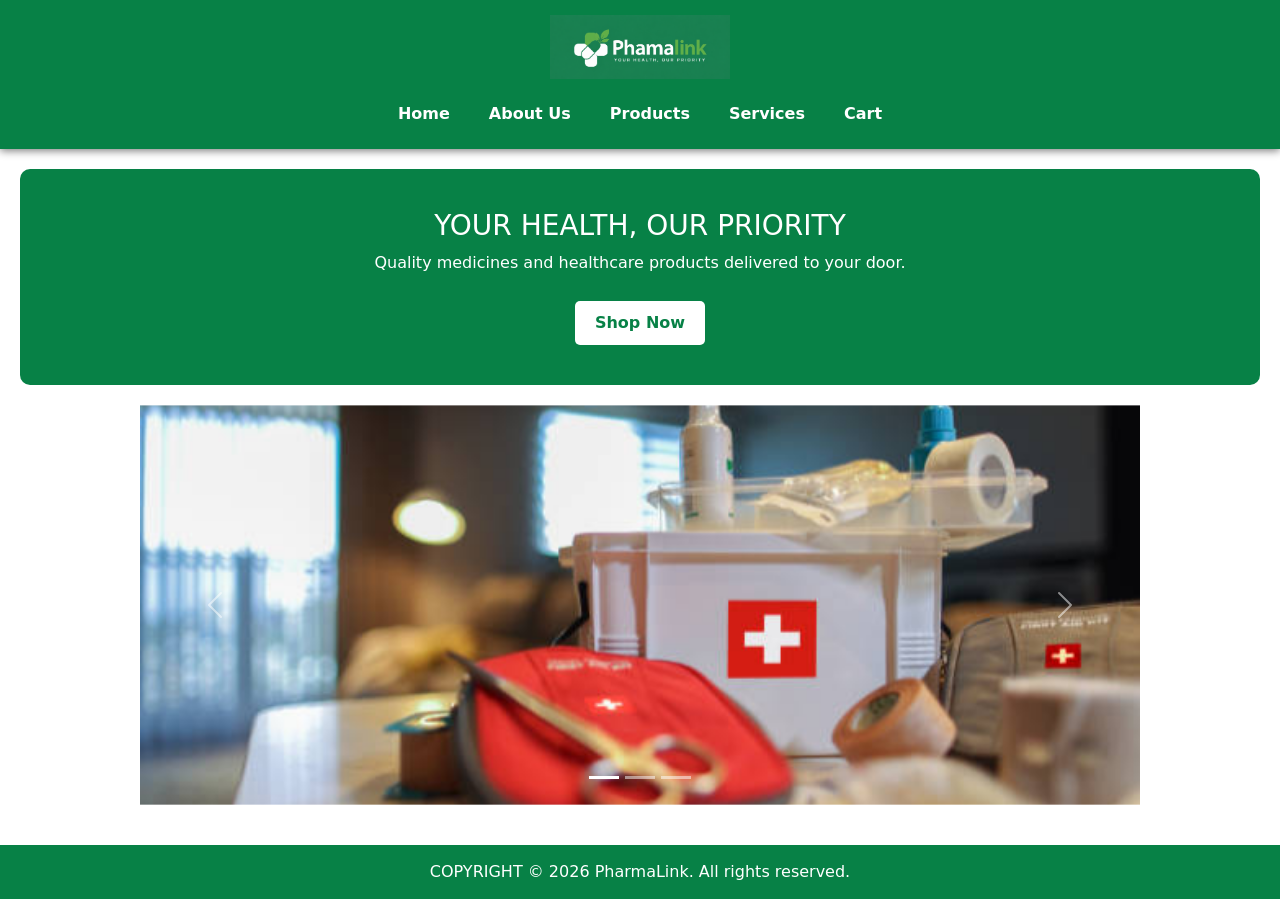
<file: index.html>
<!DOCTYPE html>
<html lang="en">
<head>
    <link href="style.css" rel="stylesheet">
    <link href="https://cdn.jsdelivr.net/npm/bootstrap@5.0.2/dist/css/bootstrap.min.css" rel="stylesheet">
    <meta charset="UTF-8">
    <meta name="viewport" content="width=device-width, initial-scale=1.0">
    <title>PharmaLink Home</title>
</head>
<body>
      <!-- HEADER SECTION -->
      <div class="header">

     <!-- Logo -->
      <div class="logo">
        <img src="LOGO AND BACKGROUND IMAGES/Pharmalink logo.png" alt="PharmaLink Logo" width="200px">
      </div>

    <!-- Navigation -->
    <nav class="nav">
        <a href="index.html">Home</a>
        <a href="About Us.html">About Us</a>
        <a href="Products.html">Products</a>
        <a href="Services.html">Services</a>
        <a href="Cart.html">Cart</a>
    </nav>

</div>
 
    <!--Primary or main content-->
 <main>

    <!-- Banner -->
    <div class="banner">
        <h3>YOUR HEALTH, OUR PRIORITY</h3>
        <p>Quality medicines and healthcare products delivered to your door.</p>
        <button class="BTN" onclick="window.location.href='Products.html'">Shop Now</button>
    </div>

    <!-- Featured Products Slider -->
    <div class="slider">
        <div id="carouselExampleIndicators" class="carousel slide" data-bs-ride="carousel">
            <div class="carousel-indicators">
                <button type="button" data-bs-target="#carouselExampleIndicators" data-bs-slide-to="0" class="active" aria-current="true" aria-label="Slide 1"></button>
                <button type="button" data-bs-target="#carouselExampleIndicators" data-bs-slide-to="1" aria-label="Slide 2"></button>
                <button type="button" data-bs-target="#carouselExampleIndicators" data-bs-slide-to="2" aria-label="Slide 3"></button>
            </div>
            <div class="carousel-inner">
                <div class="carousel-item active">
                    <img src="Products images/First Aidkit.jpg" class="d-block w-100" alt="Slide 1">
                </div>
                <div class="carousel-item">
                    <img src="Products images/Artovastatin.jpg" class="d-block w-100" alt="Slide 2">
                </div>
                <div class="carousel-item">
                    <img src="Products images/meter.jpg" class="d-block w-100" alt="Slide 3">
                </div>
            </div>
            <button class="carousel-control-prev" type="button" data-bs-target="#carouselExampleIndicators" data-bs-slide="prev">
                <span class="carousel-control-prev-icon" aria-hidden="true"></span>
                <span class="visually-hidden">Previous</span>
            </button>
            <button class="carousel-control-next" type="button" data-bs-target="#carouselExampleIndicators" data-bs-slide="next">
                <span class="carousel-control-next-icon" aria-hidden="true"></span>
                <span class="visually-hidden">Next</span>
            </button>
        </div>
    </div>

 </main>
  
    <script src="https://cdn.jsdelivr.net/npm/bootstrap@5.0.2/dist/js/bootstrap.bundle.min.js"></script>

</body>

    <!-- Footer -->
    <div class="footer">
        COPYRIGHT &copy; 2026 PharmaLink. All rights reserved.
    </div>

</html>
</file>
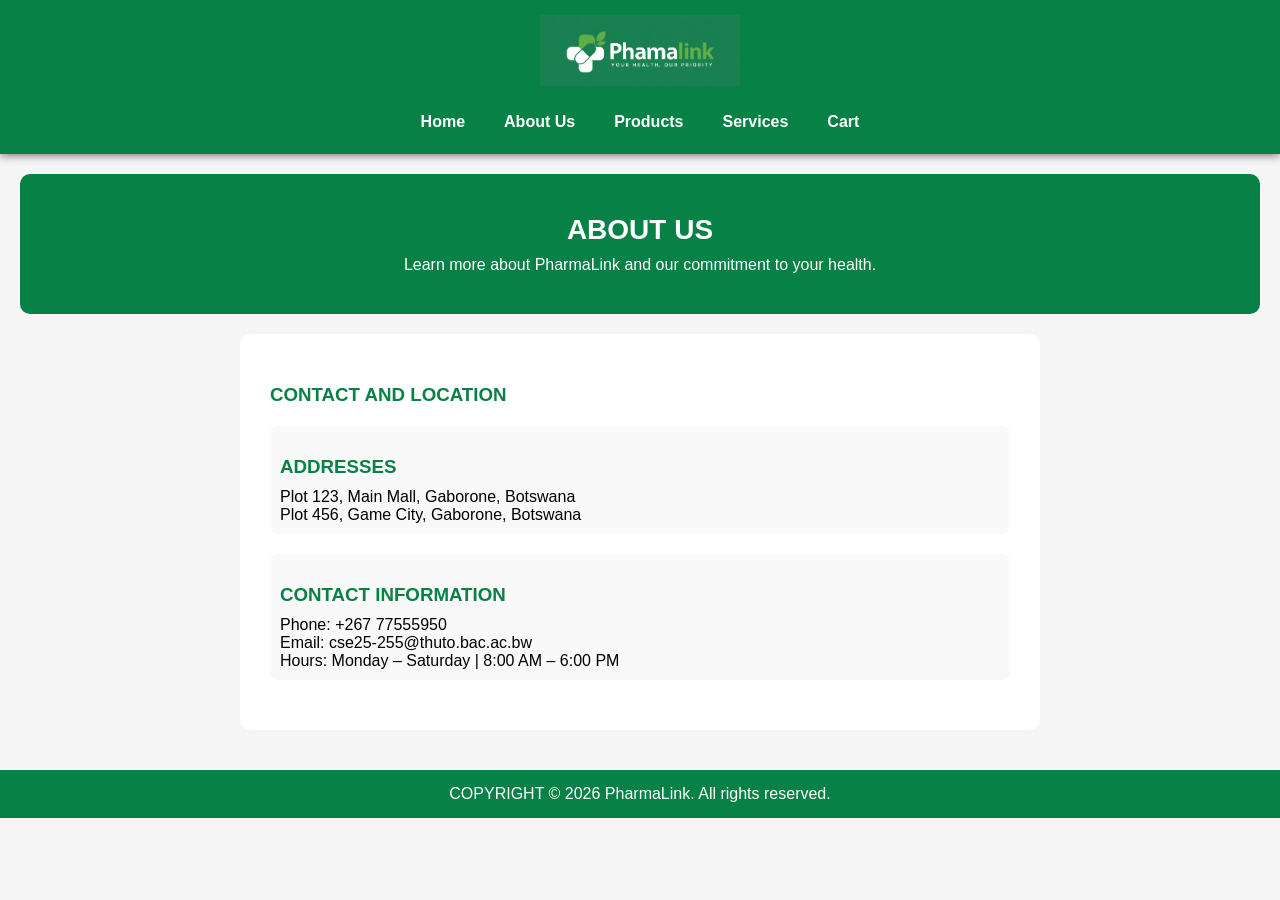
<file: About Us.html>
<!DOCTYPE html>
<html lang="en">
<head>
    <link href="style.css" rel="stylesheet">
    <meta charset="UTF-8">
    <meta name="viewport" content="width=device-width, initial-scale=1.0">
    <title>About Us - PharmaLink</title>
</head>
<body>

    <!-- Header -->
    <div class="header">
        <div class="Logo">
            <img src="LOGO AND BACKGROUND IMAGES/Pharmalink logo.png" alt="PharmaLink Logo" width="200">
        </div>
        <!-- Navigation -->
    <nav class="nav">
        <a href="index.html">Home</a>
        <a href="About Us.html">About Us</a>
        <a href="Products.html">Products</a>
        <a href="Services.html">Services</a>
        <a href="Cart.html">Cart</a>
    </nav>
    </div>
    <!-- Banner section -->
    <div class="banner">
        <h1>ABOUT US</h1>
        <p>Learn more about PharmaLink and our commitment to your health.</p>
    </div>

    <!-- Contact and Location information -->
    <div class="Info">
        <h3>CONTACT AND LOCATION</h3>

        <div class="Addresses">
            <h3>ADDRESSES</h3>
            <p>Plot 123, Main Mall, Gaborone, Botswana</p>
            <p>Plot 456, Game City, Gaborone, Botswana</p>
        </div>

        <div class="Contact">
            <h3>CONTACT INFORMATION</h3>
            <p>Phone: +267 77555950</p>
            <p>Email: cse25-255@thuto.bac.ac.bw</p>
            <p> Hours: Monday – Saturday | 8:00 AM – 6:00 PM</p>
        </div>
    </div>

    <!-- Footer -->
    <div class="footer">
        COPYRIGHT &copy; 2026 PharmaLink. All rights reserved.
    </div>

</body>
</html>
</file>
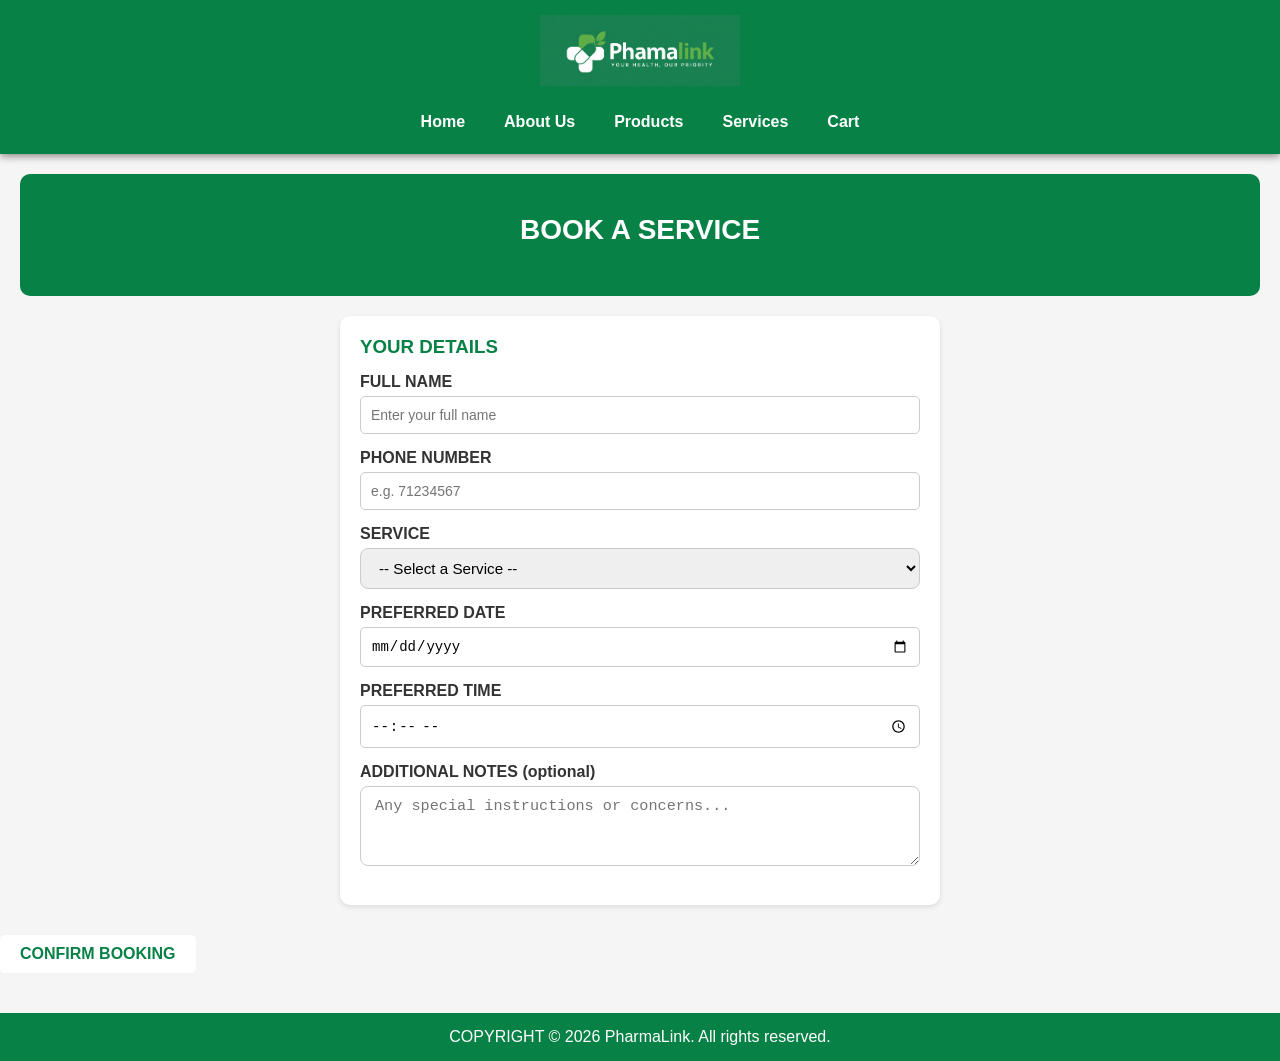
<file: Booking.html>
<!DOCTYPE html>
<html lang="en">
<head>
    <link href="style.css" rel="stylesheet">
    <script src="script.js"></script>
    <meta charset="UTF-8">
    <meta name="viewport" content="width=device-width, initial-scale=1.0">
    <title>Booking - PharmaLink</title>
</head>
<body>

    <!-- Header -->
    <div class="header">
        <div class="Logo">
            <img src="LOGO AND BACKGROUND IMAGES/Pharmalink logo.png" alt="PharmaLink Logo" width="200">
        </div>
        <!-- Navigation -->
        <div class="nav">
            <a href="index.html">Home</a>
            <a href="About Us.html">About Us</a>
            <a href="Products.html">Products</a>
            <a href="Services.html">Services</a>
            <a href="Cart.html">Cart</a>
        </div>
    </div>

    <!-- Hero / Banner -->
    <div class="banner">
        <h1>BOOK A SERVICE</h1>
    </div>

    <!-- Booking Form -->
    <div class="Customer-details">
        <h3>YOUR DETAILS</h3>

        <div class="form-group">
            <label>FULL NAME</label>
            <input type="text" id="fullName" placeholder="Enter your full name">
        </div>

        <div class="form-group">
            <label>PHONE NUMBER</label>
            <input type="text" id="phone" placeholder="e.g. 71234567">
        </div>

        <div class="form-group">
            <label>SERVICE</label>
            <select id="service" style="width:100%; padding:10px 14px; border:1px solid #ccc; border-radius:8px; font-size:0.95rem;">
                <option value="">-- Select a Service --</option>
                <option value="HIV Testing">HIV Testing</option>
                <option value="Blood Pressure Check">Blood Pressure Check</option>
                <option value="Pregnancy Scan">Pregnancy Scan</option>
                <option value="Diabetes Screening">Diabetes Screening</option>
                <option value="Vaccination">Vaccination</option>
                <option value="Cholesterol Test">Cholesterol Test</option>
                <option value="Pharmacist Consultation">Pharmacist Consultation</option>
                <option value="Weight Management">Weight Management</option>
            </select>
        </div>

        <div class="form-group">
            <label>PREFERRED DATE</label>
            <input type="date" id="bookingDate">
        </div>

        <div class="form-group">
            <label>PREFERRED TIME</label>
            <input type="time" id="bookingTime">
        </div>

        <div class="form-group">
            <label>ADDITIONAL NOTES (optional)</label>
            <textarea id="notes" placeholder="Any special instructions or concerns..." 
                style="width:100%; padding:10px 14px; border:1px solid #ccc; border-radius:8px; font-size:0.95rem; resize:vertical; min-height:80px;"></textarea>
        </div>
    </div>

    <!-- Submit Button -->
    <button class="btn" onclick="submitBooking()">CONFIRM BOOKING</button>

    <!-- Footer -->
    <div class="footer">
        COPYRIGHT &copy; 2026 PharmaLink. All rights reserved.
    </div>

</body>
</html>
</file>
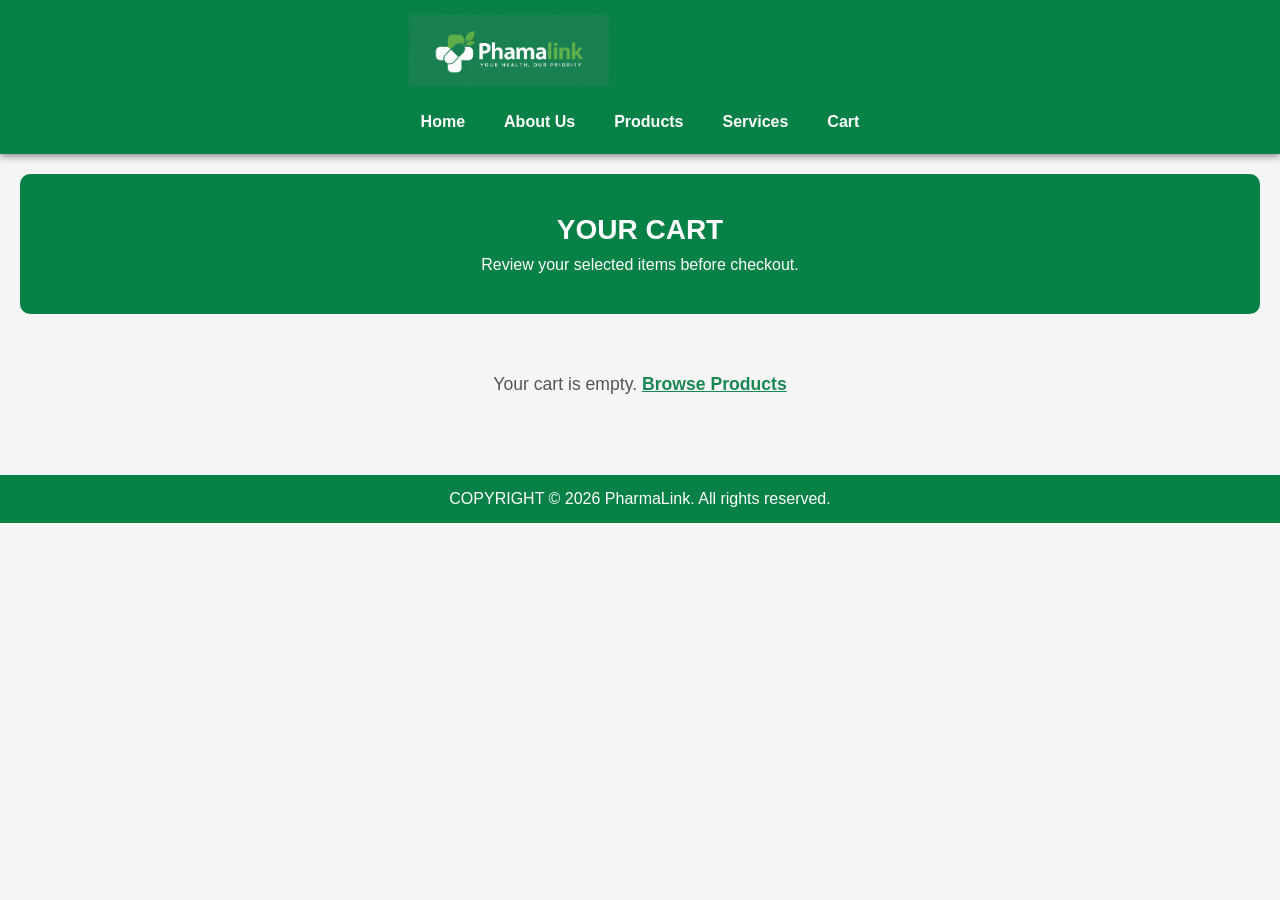
<file: Cart.html>
<!DOCTYPE html>
<html lang="en">
<head>
    <link href="style.css" rel="stylesheet">
    <script src="script.js"></script>
    <meta charset="UTF-8">
    <meta name="viewport" content="width=device-width, initial-scale=1.0">
    <title>Cart - PharmaLink</title>
</head>
<body>

    <!-- Header -->
    <div class="header">
        <div class="Logo">
            <img src="LOGO AND BACKGROUND IMAGES/Pharmalink logo.png" alt="PharmaLink Logo" width="200">

             <!-- Navigation -->
             <div class="nav">
                <a href="index.html">Home</a>
                <a href="About Us.html">About Us</a>
                <a href="Products.html">Products</a>
                <a href="Services.html">Services</a>
                <a href="Cart.html">Cart</a>
            </div>
         </div>
    </div>

    <!-- Banner -->
    <div class="banner">
        <h1>YOUR CART</h1>
        <p>Review your selected items before checkout.</p>
    </div>

    <!-- Cart Table -->
    <table class="cart-table" id="cartTable">
        <tr>
            <th>PRODUCT</th>
            <th>QUANTITY</th>
            <th>PRICE (P)</th>
            <th>TOTAL (P)</th>
            <th>REMOVE</th>
        </tr>
        <tbody id="cartBody">
            <!-- Items inserted by JavaScript -->
        </tbody>
    </table>

    <!-- Empty Cart Message -->
    <div id="emptyMsg" style="display:none; text-align:center; padding:40px; color:#555;">
        <p style="font-size:1.1rem;">Your cart is empty. <a href="Products.html" style="color:#198754; font-weight:600;">Browse Products</a></p>
    </div>

    <!-- Cart Summary -->
    <div class="cart-summary" id="cartSummary">
        <h3>Total Price: P <span id="grandTotal">0.00</span></h3>
        <div>
            <button onclick="window.location.href='Products.html'">CONTINUE SHOPPING</button>
            <button onclick="window.location.href='Checkout.html'">PROCEED TO CHECKOUT</button>
        </div>
    </div>

    <!-- Footer -->
    <div class="footer">
        COPYRIGHT &copy; 2026 PharmaLink. All rights reserved.
    </div>

</body>
</html>
</file>
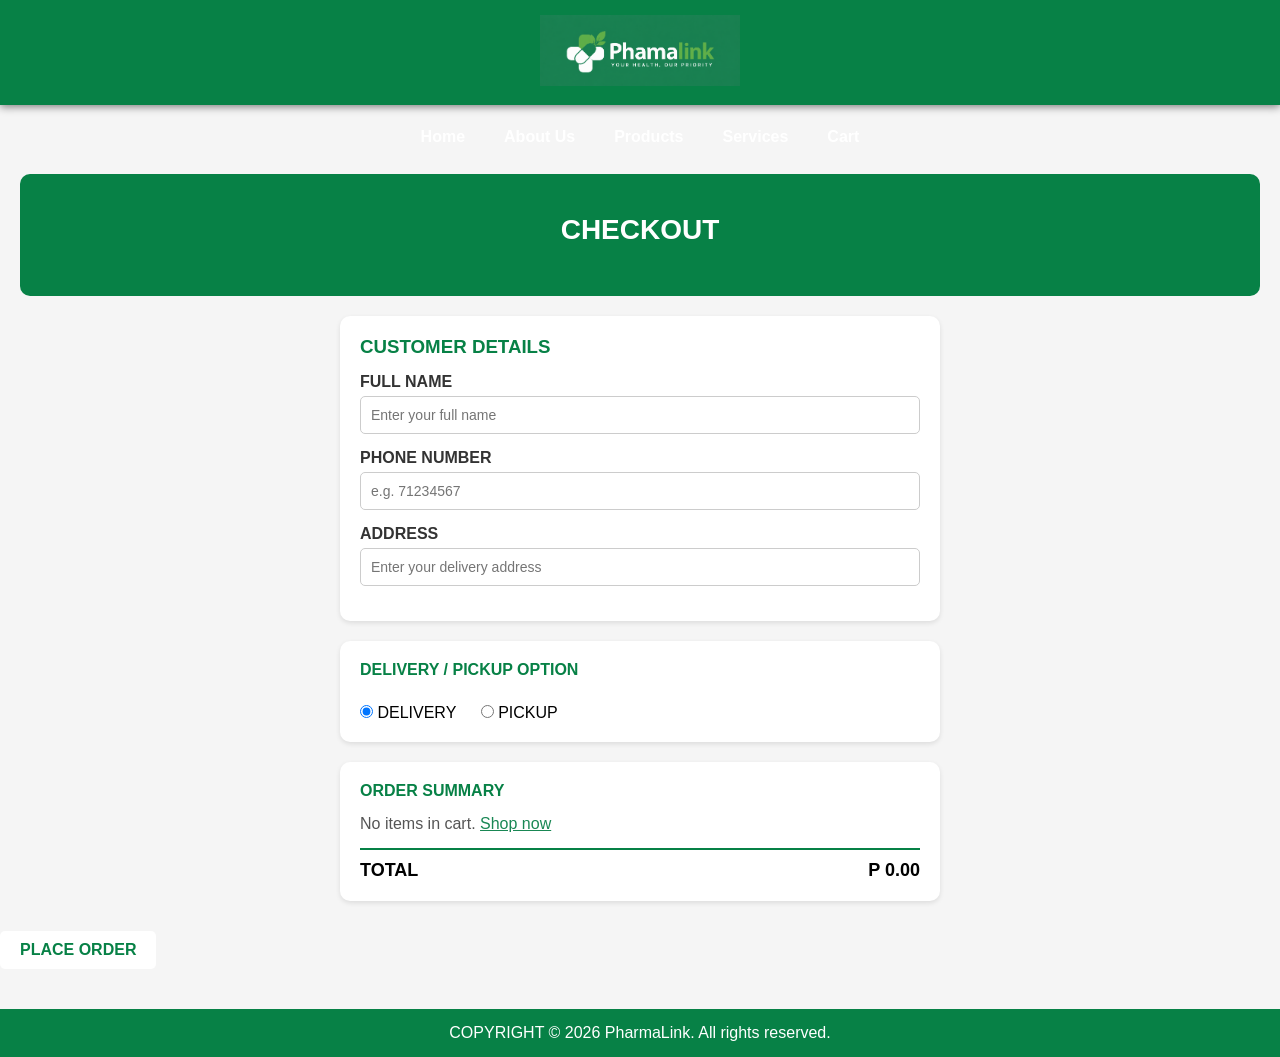
<file: Checkout.html>
<!DOCTYPE html>
<html lang="en">
<head>
    <link href="style.css" rel="stylesheet">
    <script src="script.js"></script>
    <meta charset="UTF-8">
    <meta name="viewport" content="width=device-width, initial-scale=1.0">
    <title>Checkout - PharmaLink</title>
</head>
<body>

    <!-- Header -->
    <div class="header">
        <div class="Logo">
            <img src="LOGO AND BACKGROUND IMAGES/Pharmalink logo.png" alt="PharmaLink Logo" width="200">
        </div>
    </div>

    <!-- Navigation -->
    <div class="nav">
        <a href="index.html">Home</a>
        <a href="About Us.html">About Us</a>
        <a href="Products.html">Products</a>
        <a href="Services.html">Services</a>
        <a href="Cart.html">Cart</a>
    </div>

    <!-- Hero / Banner -->
    <div class="banner">
        <h1>CHECKOUT</h1>
    </div>

    <!-- Customer Details -->
    <div class="Customer-details">
        <h3>CUSTOMER DETAILS</h3>

        <div class="form-group">
            <label>FULL NAME</label>
            <input type="text" id="fullName" placeholder="Enter your full name">
        </div>

        <div class="form-group">
            <label>PHONE NUMBER</label>
            <input type="text" id="phone" placeholder="e.g. 71234567">
        </div>

        <div class="form-group">
            <label>ADDRESS</label>
            <input type="text" id="address" placeholder="Enter your delivery address">
        </div>
    </div>

    <!-- Delivery / Pickup Option -->
    <div class="Delivery">
        <div class="delivery-options">
            <h4>DELIVERY / PICKUP OPTION</h4>
            <label>
                <input type="radio" name="option" value="Delivery" checked> DELIVERY
            </label>
            <label>
                <input type="radio" name="option" value="Pickup"> PICKUP
            </label>
        </div>
    </div>

    <!-- Order Summary -->
    <div class="Summary">
        <div class="box">
            <h4>ORDER SUMMARY</h4>
            <div id="orderSummary">
                <!-- Items inserted by JavaScript -->
            </div>
            <div class="order-total">
                <span>TOTAL</span>
                <span>P <span id="checkoutTotal">0.00</span></span>
            </div>
        </div>
    </div>

    <!-- Place Order Button -->
    <button class="btn" onclick="placeOrder()">PLACE ORDER</button>

    <!-- Footer -->
    <div class="footer">
        COPYRIGHT &copy; 2026 PharmaLink. All rights reserved.
    </div>

</body>
</html>
</file>
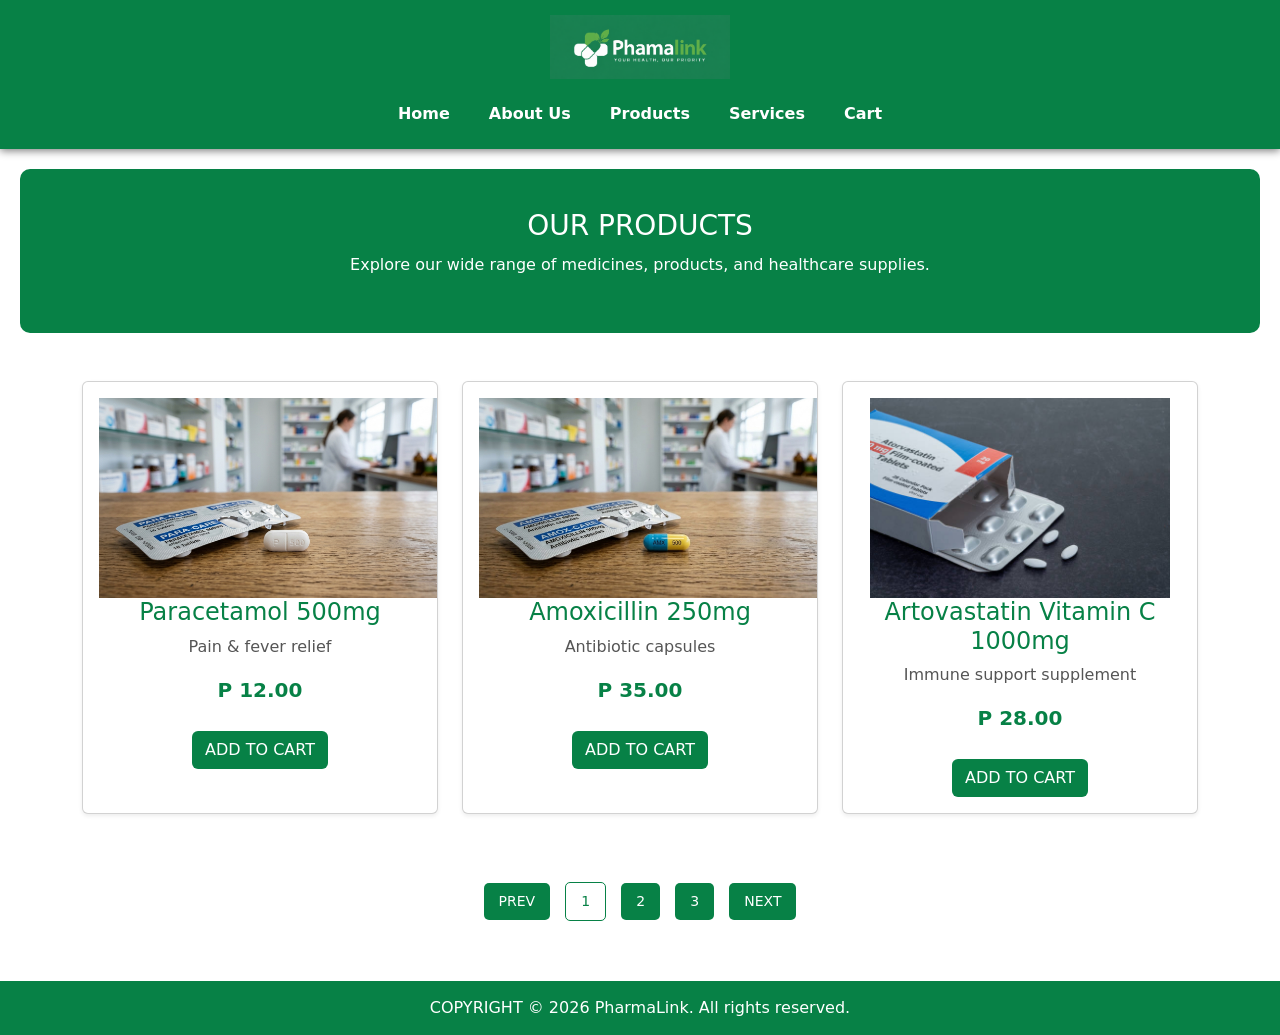
<file: Products.html>
<!DOCTYPE html>
<html lang="en">
<head>
    <link href="style.css" rel="stylesheet">
    <link href="https://cdn.jsdelivr.net/npm/bootstrap@5.0.2/dist/css/bootstrap.min.css" rel="stylesheet">
    <script src="script.js"></script>
    <meta charset="UTF-8">
    <meta name="viewport" content="width=device-width, initial-scale=1.0">
    <title>Products - PharmaLink</title>
</head>
<body>

    <!-- Header -->
    <div class="header">
        <div class="logo">
            <img src="LOGO AND BACKGROUND IMAGES/Pharmalink logo.png" alt="PharmaLink Logo" width="200px">
        </div>

        <!-- Navigation -->
        <nav class="nav">
            <a href="index.html">Home</a>
            <a href="About Us.html">About Us</a>
            <a href="Products.html">Products</a>
            <a href="Services.html">Services</a>
            <a href="Cart.html">Cart</a>
        </nav>
    </div>

    <!-- Banner -->
    <div class="banner">
        <h1>OUR PRODUCTS</h1>
        <p>Explore our wide range of medicines, products, and healthcare supplies.</p>
    </div>

    <!-- Products Grid using Bootstrap -->
    <div class="container my-5">
        <div class="row g-4" id="productGrid">

            <!-- Page 1 Products -->
            <div class="col-md-4 col-sm-6 page-1">
                <div class="card h-100 shadow-sm">
                    <div class="card-body text-center">
                        <img src="Products images/PARACETAMOL.png" alt="Paracetamol image" style="height: 200px; object-fit: cover;">
                        <h4 class="card-title" style="color: rgb(7, 129, 70);">Paracetamol 500mg</h4>
                        <p class="card-text" style="color:#555;">Pain & fever relief</p>
                        <p style="color: rgb(7, 129, 70); font-weight: 700; font-size: 20px;">P 12.00</p>
                        <button class="btn" style="background-color: rgb(7, 129, 70); color: white;" onclick="addToCart('Paracetamol 500mg', 12)">ADD TO CART</button>
                    </div>
                </div>
            </div>
            <div class="col-md-4 col-sm-6 page-1">
                <div class="card h-100 shadow-sm">
                    <div class="card-body text-center">
                        <img src="Products images/AMOXILIN.png" alt="Amoxicillin tablets image" style="height: 200px; object-fit: cover;">
                        <h4 class="card-title" style="color: rgb(7, 129, 70);">Amoxicillin 250mg</h4>
                        <p class="card-text" style="color:#555;">Antibiotic capsules</p>
                        <p style="color: rgb(7, 129, 70); font-weight: 700; font-size: 20px;">P 35.00</p>
                        <button class="btn" style="background-color: rgb(7, 129, 70); color: white;" onclick="addToCart('Amoxicillin 250mg', 35)">ADD TO CART</button>
                    </div>
                </div>
            </div>
            <div class="col-md-4 col-sm-6 page-1">
                <div class="card h-100 shadow-sm">
                    <div class="card-body text-center">
                        <img src="Products images/Artovastatin.jpg" alt="Vitamin TABLETS IMAGE" style="height: 200px; object-fit: cover;">
                        <h4 class="card-title" style="color: rgb(7, 129, 70);">Artovastatin Vitamin C 1000mg</h4>
                        <p class="card-text" style="color:#555;">Immune support supplement</p>
                        <p style="color: rgb(7, 129, 70); font-weight: 700; font-size: 20px;">P 28.00</p>
                        <button class="btn" style="background-color: rgb(7, 129, 70); color: white;" onclick="addToCart('Vitamin C 1000mg', 28)">ADD TO CART</button>
                    </div>
                </div>
            </div>

            <!-- Page 2 Products -->
            <div class="col-md-4 col-sm-6 page-2" style="display:none;">
                <div class="card h-100 shadow-sm">
                    <div class="card-body text-center">
                        <img src="Products images/Monitor.jpg" alt="Blood pressure monitoer image" style="height: 200px; object-fit: cover;">
                        <h4 class="card-title" style="color: rgb(7, 129, 70);">Blood Pressure Monitor</h4>
                        <p class="card-text" style="color:#555;">Home use device</p>
                        <p style="color: rgb(7, 129, 70); font-weight: 700; font-size: 20px;">P 350.00</p>
                        <button class="btn" style="background-color: rgb(7, 129, 70); color: white;" onclick="addToCart('Blood Pressure Monitor', 350)">ADD TO CART</button>
                    </div>
                </div>
            </div>
            <div class="col-md-4 col-sm-6 page-2" style="display:none;">
                <div class="card h-100 shadow-sm">
                    <div class="card-body text-center">
                        <img src="Products images/meter.jpg" alt="Glucose meter image" style="height: 200px; object-fit: cover;">
                        <h4 class="card-title" style="color: rgb(7, 129, 70);">Glucose Meter</h4>
                        <p class="card-text" style="color:#555;">Diabetic monitoring kit</p>
                        <p style="color: rgb(7, 129, 70); font-weight: 700; font-size: 20px;">P 280.00</p>
                        <button class="btn" style="background-color: rgb(7, 129, 70); color: white;" onclick="addToCart('Glucose Meter', 280)">ADD TO CART</button>
                    </div>
                </div>
            </div>
            <div class="col-md-4 col-sm-6 page-2" style="display:none;">
                <div class="card h-100 shadow-sm">
                    <div class="card-body text-center">
                        <img src="Products images/Thermometer.jpg" alt="Thermometer image" style="height: 200px; object-fit: cover;">
                        <h4 class="card-title" style="color: rgb(7, 129, 70);">Thermometer</h4>
                        <p class="card-text" style="color:#555;">Clinical Thermometer</p>
                        <p style="color: rgb(7, 129, 70); font-weight: 700; font-size: 20px;">P 120.00</p>
                        <button class="btn" style="background-color: rgb(7, 129, 70); color: white;" onclick="addToCart('Thermometer', 120)">ADD TO CART</button>
                    </div>
                </div>
            </div>

            <!-- Page 3 Products -->
            <div class="col-md-4 col-sm-6 page-3" style="display:none;">
                <div class="card h-100 shadow-sm">
                    <div class="card-body text-center">
                        <img src="Products images/bandage.jpg" alt="Bandage Pack Image" style="height: 200px; object-fit: cover;">
                        <h4 class="card-title" style="color: rgb(7, 129, 70);">Bandages Pack</h4>
                        <p class="card-text" style="color:#555;">Assorted sizes - 20 pcs</p>
                        <p style="color: rgb(7, 129, 70); font-weight: 700; font-size: 20px;">P 20.00</p>
                        <button class="btn" style="background-color: rgb(7, 129, 70); color: white;" onclick="addToCart('Bandages Pack', 20)">ADD TO CART</button>
                    </div>
                </div>
            </div>
            <div class="col-md-4 col-sm-6 page-3" style="display:none;">
                <div class="card h-100 shadow-sm">
                    <div class="card-body text-center">
                        <img src="Products images/First Aidkit.jpg" alt="First Aid Kit image" style="height: 200px; object-fit: cover;">
                        <h4 class="card-title" style="color: rgb(7, 129, 70);">First Aid Kit</h4>
                        <p class="card-text" style="color:#555;">Complete home kit</p>
                        <p style="color: rgb(7, 129, 70); font-weight: 700; font-size: 20px;">P 95.00</p>
                        <button class="btn" style="background-color: rgb(7, 129, 70); color: white;" onclick="addToCart('First Aid Kit', 95)">ADD TO CART</button>
                    </div>
                </div>
            </div>
            <div class="col-md-4 col-sm-6 page-3" style="display:none;">
                <div class="card h-100 shadow-sm">
                    <div class="card-body text-center">
                        <img src="Products images/Anticeptic.jpg" alt="Anticeptic solution photo" style="height: 200px; object-fit: cover;">
                        <h4 class="card-title" style="color: rgb(7, 129, 70);">Antiseptic Solution</h4>
                        <p class="card-text" style="color:#555;">Wound cleaning liquid</p>
                        <p style="color: rgb(7, 129, 70); font-weight: 700; font-size: 20px;">P 18.00</p>
                        <button class="btn" style="background-color: rgb(7, 129, 70); color: white;" onclick="addToCart('Antiseptic Solution', 18)">ADD TO CART</button>
                    </div>
                </div>
            </div>
        </div>
    </div>

    <!-- Pagination -->
    <div class="Pagination">
        <button onclick="prevPage()">PREV</button>
        <button onclick="showPage(1)" id="btn-1" class="active">1</button>
        <button onclick="showPage(2)" id="btn-2">2</button>
        <button onclick="showPage(3)" id="btn-3">3</button>
        <button onclick="nextPage()">NEXT</button>
    </div>

    <script src="https://cdn.jsdelivr.net/npm/bootstrap@5.0.2/dist/js/bootstrap.bundle.min.js"></script>

    <!-- Footer -->
    <div class="footer">
        COPYRIGHT &copy; 2026 PharmaLink. All rights reserved.
    </div>
</body>
</html>
</file>
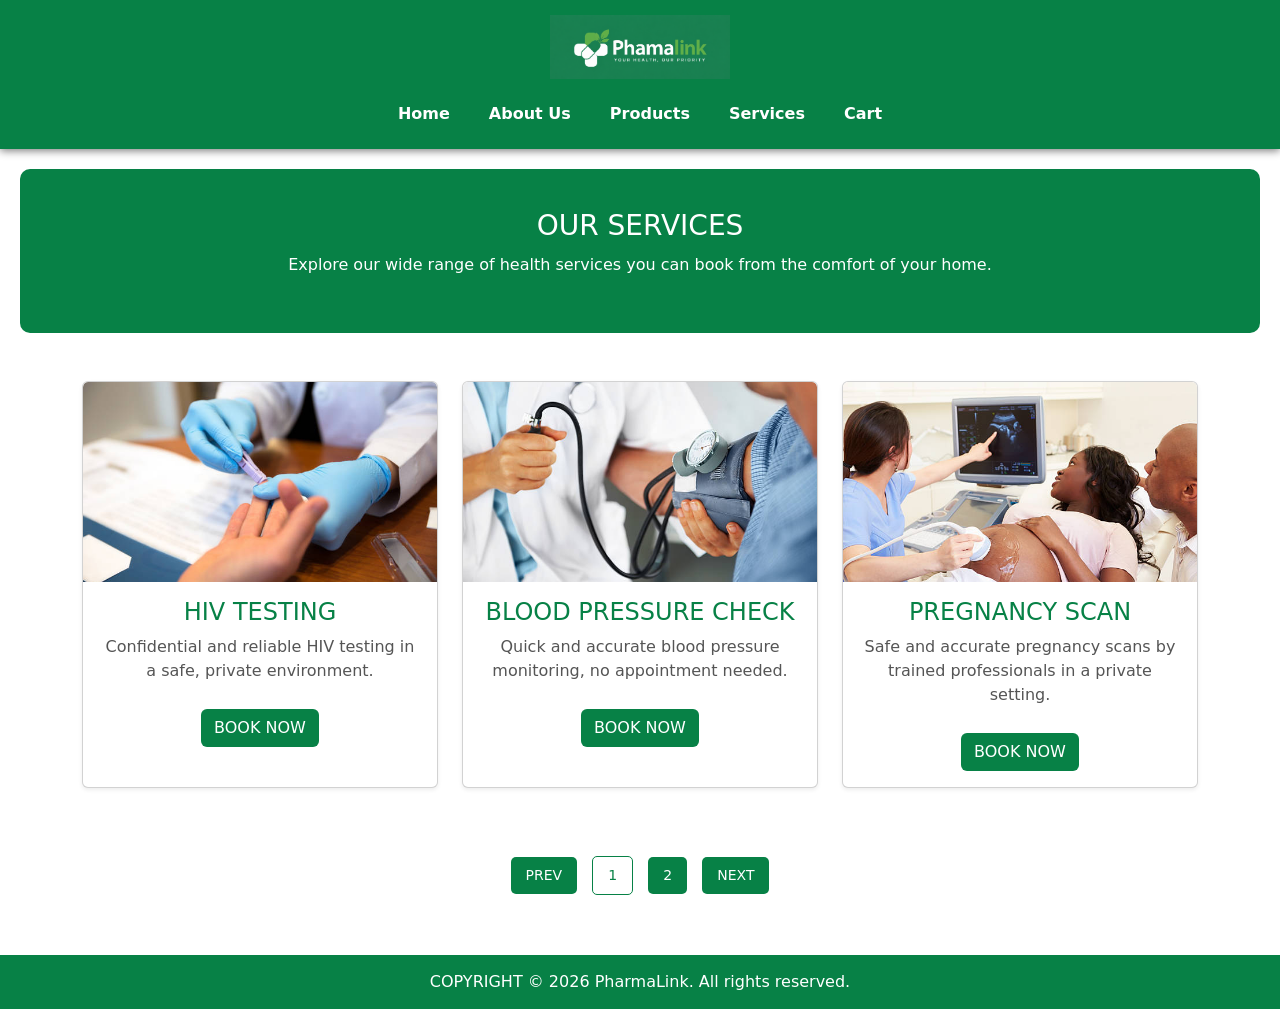
<file: Services.html>
<!DOCTYPE html>
<html lang="en">
<head>
    <link href="style.css" rel="stylesheet">
    <link href="https://cdn.jsdelivr.net/npm/bootstrap@5.0.2/dist/css/bootstrap.min.css" rel="stylesheet">
    <script src="script.js"></script>
    <meta charset="UTF-8">
    <meta name="viewport" content="width=device-width, initial-scale=1.0">
    <title>Services - PharmaLink</title>
</head>
<body>

    <!-- Header -->
    <div class="header">
        <div class="logo">
            <img src="LOGO AND BACKGROUND IMAGES/Pharmalink logo.png" alt="PharmaLink Logo" width="200px">
        </div>

        <!-- Navigation -->
        <nav class="nav">
            <a href="index.html">Home</a>
            <a href="About Us.html">About Us</a>
            <a href="Products.html">Products</a>
            <a href="Services.html">Services</a>
            <a href="Cart.html">Cart</a>
        </nav>
    </div>

    <!-- Banner -->
    <div class="banner">
        <h1>OUR SERVICES</h1>
        <p>Explore our wide range of health services you can book from the comfort of your home.</p>
    </div>

    <!-- Services Grid using Bootstrap -->
    <div class="container my-5">
        <div class="row g-4" id="servicesGrid">
            <!-- Page 1 Services -->
            <div class="col-md-6 col-lg-4 page-1">
                <div class="card h-100 shadow-sm">
                    <img src="Services Images/HIV.jpg" class="card-img-top" alt="HIV Testing" style="height: 200px; object-fit: cover;">
                    <div class="card-body text-center">
                        <h4 class="card-title" style="color: rgb(7, 129, 70);">HIV TESTING</h4>
                        <p class="card-text" style="color:#555;">Confidential and reliable HIV testing in a safe, private environment.</p>
                        <button class="btn" style="background-color: rgb(7, 129, 70); color: white;" onclick="bookService('HIV Testing')">BOOK NOW</button>
                    </div>
                </div>
            </div>

            <div class="col-md-6 col-lg-4 page-1">
                <div class="card h-100 shadow-sm">
                    <img src="Services Images/BP.jpg" class="card-img-top" alt="Blood Pressure" style="height: 200px; object-fit: cover;">
                    <div class="card-body text-center">
                        <h4 class="card-title" style="color: rgb(7, 129, 70);">BLOOD PRESSURE CHECK</h4>
                        <p class="card-text" style="color:#555;">Quick and accurate blood pressure monitoring, no appointment needed.</p>
                        <button class="btn" style="background-color: rgb(7, 129, 70); color: white;" onclick="bookService('Blood Pressure Check')">BOOK NOW</button>
                    </div>
                </div>
            </div>

            <div class="col-md-6 col-lg-4 page-1">
                <div class="card h-100 shadow-sm">
                    <img src="Services Images/P SCAN.jpg" class="card-img-top" alt="Pregnancy Scan" style="height: 200px; object-fit: cover;">
                    <div class="card-body text-center">
                        <h4 class="card-title" style="color: rgb(7, 129, 70);">PREGNANCY SCAN</h4>
                        <p class="card-text" style="color:#555;">Safe and accurate pregnancy scans by trained professionals in a private setting.</p>
                        <button class="btn" style="background-color: rgb(7, 129, 70); color: white;" onclick="bookService('Pregnancy Scan')">BOOK NOW</button>
                    </div>
                </div>
            </div>


            <!-- Page 2 Services -->
            <div class="col-md-6 col-lg-4 page-2" style="display:none;">
                <div class="card h-100 shadow-sm">
                    <img src="Services Images/Vaccination.jpg" class="card-img-top" alt="Vaccination image" style="height: 200px; object-fit: cover;">
                    <div class="card-body text-center">
                        <h4 class="card-title" style="color: rgb(7, 129, 70);">VACCINATION SERVICES</h4>
                        <p class="card-text" style="color:#555;">Get vaccinated with flu, Hepatitis B, and other essential vaccines.</p>
                        <button class="btn" style="background-color: rgb(7, 129, 70); color: white;" onclick="bookService('Vaccination')">BOOK NOW</button>
                    </div>
                </div>
            </div>

            <div class="col-md-6 col-lg-4 page-2" style="display:none;">
                <div class="card h-100 shadow-sm">
                    <img src="Services Images/cholestrol test.jpg" class="card-img-top" alt="cholestrol test image" style="height: 200px; object-fit: cover;">
                    <div class="card-body text-center">
                        <h4 class="card-title" style="color: rgb(7, 129, 70);">CHOLESTEROL TEST</h4>
                        <p class="card-text" style="color:#555;">Fast and accurate cholesterol screening to keep your heart healthy.</p>
                        <button class="btn" style="background-color: rgb(7, 129, 70); color: white;" onclick="bookService('Cholesterol Test')">BOOK NOW</button>
                    </div>
                </div>
            </div>

            <div class="col-md-6 col-lg-4 page-2" style="display:none;">
                <div class="card h-100 shadow-sm">
                    <img src="Services Images/Consulatation.jpg" class="card-img-top" alt="A person being consulted by a doctor" style="height: 200px; object-fit: cover;">
                    <div class="card-body text-center">
                        <h4 class="card-title" style="color: rgb(7, 129, 70);">PHARMACIST CONSULTATION</h4>
                        <p class="card-text" style="color:#555;">Speak with a licensed pharmacist about your medications or health concerns.</p>
                        <button class="btn" style="background-color: rgb(7, 129, 70); color: white;" onclick="bookService('Pharmacist Consultation')">BOOK NOW</button>
                    </div>
                </div>
            </div>
        </div>
    </div>

    <!-- Pagination -->
    <div class="Pagination">
        <button onclick="prevPageServices()">PREV</button>
        <button onclick="showServicesPage(1)" id="services-btn-1" class="active">1</button>
        <button onclick="showServicesPage(2)" id="services-btn-2">2</button>
        <button onclick="nextPageServices()">NEXT</button>
    </div>

    <script src="https://cdn.jsdelivr.net/npm/bootstrap@5.0.2/dist/js/bootstrap.bundle.min.js"></script>

    <!-- Footer -->
    <div class="footer">
        COPYRIGHT &copy; 2026 PharmaLink. All rights reserved.
    </div>
</body>
</html>
</file>
<file: style.css>
*{
    margin: 0;
    padding: 0;
    box-sizing: border-box;
}


body {
    font-family: Arial, Helvetica, sans-serif;
    background-color: #f5f5f5;
}

/* Header section */
.header {
    background-color: rgb(7, 129, 70);
    display: flex;
    flex-direction: column;
    align-items: center;
    justify-content: center;
    padding: 15px 20px;
    box-shadow: 0 2px 8px grey;
}

/* logo image*/
.logo img {
    width: 180px;
    height: auto;
}

/* navigation section */
.nav {
    display: flex;
    flex-wrap: wrap;
    justify-content: center;
    align-items: center;
    gap: 15px;
    margin-top: 15px;
}

/* links */ 
.nav a {
    text-decoration: none;
    color: white;
    font-weight: bold;
    font-size: 16px;
    padding: 8px 12px;
}

.nav a:hover {
    background-color: white;
    color: rgb(7, 129, 70);
    border-radius: 5px;
}

/* Banner section*/
.banner {
    background-color: rgb(7, 129, 70);
    color: white;
    text-align: center;
    padding: 40px 20px;
    margin: 20px;
    border-radius: 10px;
}

.banner h1 {
    font-size: 28px;
    margin-bottom: 10px;
}

.banner p {
    font-size: 16px;
}

/* buttons*/
.BTN, .btn {
    background-color: white;
    color: rgb(7, 129, 70);
    border: none;
    padding: 10px 20px;
    font-size: 16px;
    font-weight: bold;
    border-radius: 5px;
    cursor: pointer;
    margin-top: 10px;
}

.BTN:hover, .btn:hover {
    background-color: #e0e0e0;
}


/*  SERVICES GRID */
.Services {
    display: grid;
    grid-template-columns: repeat(auto-fit, minmax(280px, 1fr));
    gap: 20px;
    padding: 20px;
    max-width: 1200px;
    margin: 0 auto;
}

.Service-card1, .Service-card2 {
    background-color: white;
    padding: 20px;
    border-radius: 10px;
    box-shadow: 0 2px 5px rgba(0,0,0,0.1);
    text-align: center;
}

.Service-card1 h4, .Service-card2 h4 {
    color: rgb(7, 129, 70);
    margin: 10px 0;
}

/* PAGINATION */
.Pagination {
    text-align: center;
    padding: 20px;
    margin: 20px 0;
}

.Pagination button {
    background-color: rgb(7, 129, 70);
    color: white;
    border: none;
    padding: 8px 15px;
    margin: 0 5px;
    cursor: pointer;
    font-size: 14px;
    border-radius: 5px;
}

.Pagination button:hover {
    background-color: rgb(5, 100, 55);
}

.Pagination button.active {
    background-color: white;
    color: rgb(7, 129, 70);
    border: 1px solid rgb(7, 129, 70);
}

/*  CART TABLE */
.cart-table {
    width: 90%;
    margin: 20px auto;
    background-color: white;
    border-collapse: collapse;
    box-shadow: 0 2px 5px rgba(0,0,0,0.1);
}

.cart-table th, .cart-table td {
    padding: 12px;
    text-align: center;
    border-bottom: 1px solid #ddd;
}

.cart-table th {
    background-color: rgb(7, 129, 70);
    color: white;
}

.cart-table button {
    background-color: rgb(7, 129, 70);
    color: white;
    border: none;
    padding: 5px 10px;
    margin: 0 3px;
    cursor: pointer;
    border-radius: 3px;
}

.qty {
    padding: 0 10px;
    font-weight: bold;
}

/* CART SUMMARY */
.cart-summary {
    background-color: white;
    padding: 20px;
    margin: 20px auto;
    width: 90%;
    max-width: 500px;
    text-align: center;
    border-radius: 10px;
    box-shadow: 0 2px 5px rgba(0,0,0,0.1);
}

.cart-summary button {
    background-color: rgb(7, 129, 70);
    color: white;
    border: none;
    padding: 10px 20px;
    margin: 10px;
    cursor: pointer;
    border-radius: 5px;
}

/*  CHECKOUT & BOOKING FORMS */
.Customer-details, .Delivery, .Summary {
    background-color: white;
    padding: 20px;
    margin: 20px auto;
    width: 90%;
    max-width: 600px;
    border-radius: 10px;
    box-shadow: 0 2px 5px rgba(0,0,0,0.1);
}

.Customer-details h3, .Delivery h4, .Summary h4 {
    color: rgb(7, 129, 70);
    margin-bottom: 15px;
}

.form-group {
    margin-bottom: 15px;
}

.form-group label {
    display: block;
    font-weight: bold;
    margin-bottom: 5px;
    color: #333;
}

.form-group input, .form-group select, .form-group textarea {
    width: 100%;
    padding: 10px;
    border: 1px solid #ccc;
    border-radius: 5px;
    font-size: 14px;
}

.delivery-options label {
    display: inline-block;
    margin-right: 20px;
    margin-top: 10px;
}

.order-item {
    display: flex;
    justify-content: space-between;
    padding: 8px 0;
    border-bottom: 1px solid #eee;
}

.order-total {
    display: flex;
    justify-content: space-between;
    margin-top: 15px;
    padding-top: 10px;
    font-weight: bold;
    font-size: 18px;
    border-top: 2px solid rgb(7, 129, 70);
}

/* PRODUCT DETAILS PAGE */
.Product {
    display: flex;
    flex-wrap: wrap;
    gap: 30px;
    background-color: white;
    padding: 30px;
    margin: 20px;
    border-radius: 10px;
    max-width: 1000px;
    margin-left: auto;
    margin-right: auto;
}

.Name-card {
    flex: 1;
    min-width: 200px;
    background-color: #f0f0f0;
    padding: 40px;
    text-align: center;
    border-radius: 10px;
}

.details {
    flex: 2;
    min-width: 250px;
}

.details h3 {
    margin-bottom: 10px;
}

.Pbuttons {
    margin-top: 20px;
}

.Pbuttons .BTN {
    margin-right: 10px;
}

.DTLS {
    display: flex;
    flex-wrap: wrap;
    gap: 30px;
    background-color: white;
    padding: 30px;
    margin: 20px;
    border-radius: 10px;
    max-width: 1000px;
    margin-left: auto;
    margin-right: auto;
}

.Descriptions, .Dosage {
    flex: 1;
    min-width: 200px;
}

.Descriptions h3, .Dosage h3 {
    color: rgb(7, 129, 70);
    margin-bottom: 10px;
}

/* INFO SECTION - ABOUT US */
.Info {
    background-color: white;
    padding: 30px;
    margin: 20px;
    border-radius: 10px;
    max-width: 800px;
    margin-left: auto;
    margin-right: auto;
}

.Info h3 {
    color: rgb(7, 129, 70);
    margin: 20px 0 10px 0;
}

.Addresses, .Contact {
    margin: 20px 0;
    padding: 10px;
    background-color: #f9f9f9;
    border-radius: 8px;
}

/* ===== CARD GROUP (INDEX PAGE) ===== */
.card-group {
    display: grid;
    grid-template-columns: repeat(auto-fit, minmax(280px, 1fr));
    gap: 20px;
    padding: 20px;
    max-width: 1200px;
    margin: 0 auto;
}

.card {
    background-color: white;
    border-radius: 10px;
    overflow: hidden;
    box-shadow: 0 2px 5px rgba(0,0,0,0.1);
}

.card-img-top {
    width: 100%;
    height: 200px;
    object-fit: cover;
}

.card-body {
    padding: 15px;
}

.card-body h5 {
    color: rgb(7, 129, 70);
    margin-bottom: 10px;
}

.card-body p {
    color: #555;
    line-height: 1.5;
}

h5 {
    text-align: center;
    font-size: 24px;
    margin: 20px 0;
    color: rgb(7, 129, 70);
}

/* ===== SLIDER ===== */
.slider {
    max-width: 1000px;
    margin: 20px auto;
}

.carousel-item img {
    height: 400px;
    object-fit: cover;
}

/* ===== FOOTER ===== */
.footer {
    background-color: rgb(7, 129, 70);
    color: white;
    text-align: center;
    padding: 15px;
    margin-top: 40px;
}

/* ===== RESPONSIVE DESIGN ===== */
@media (max-width: 768px) {
    .nav {
        gap: 10px;
    }
    
    .nav a {
        font-size: 14px;
        padding: 6px 10px;
    }
    
    .banner h1, .Hero h1 {
        font-size: 22px;
    }
    
    .Product {
        flex-direction: column;
    }
    
    .cart-table th, .cart-table td {
        font-size: 12px;
        padding: 8px;
    }
    
    .Pagination button {
        padding: 5px 10px;
        font-size: 12px;
    }
}

@media (max-width: 480px) {
    .header {
        padding: 10px;
    }
    
    .nav a {
        font-size: 12px;
        padding: 5px 8px;
    }
    
    .banner, .Hero {
        padding: 20px 10px;
    }
    
    .cart-table {
        font-size: 10px;
    }
    
    .cart-table button {
        padding: 3px 6px;
    }
}
</file>
